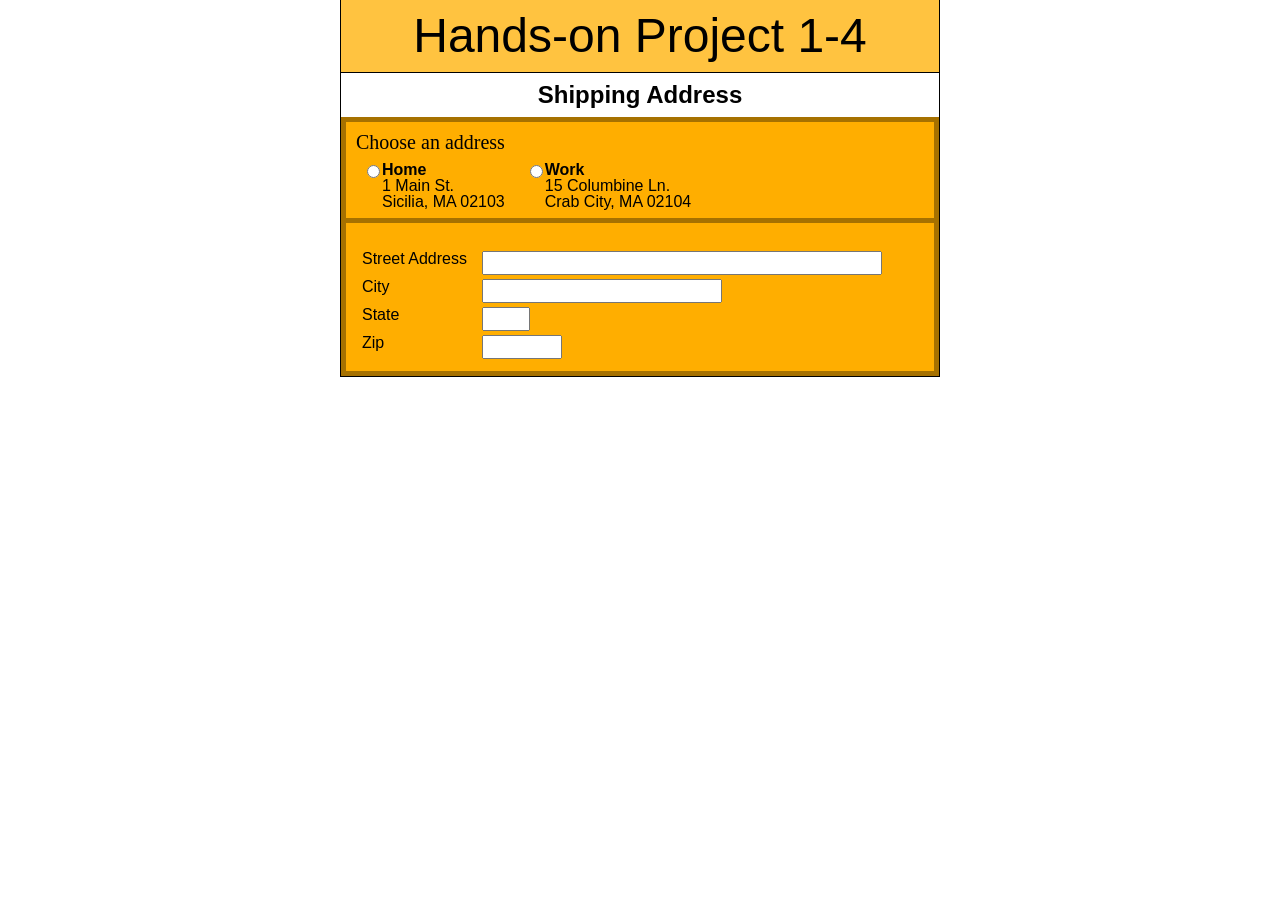
<file: JavaScript/M02/CH2 Tutorial/index.htm>
<!DOCTYPE html>
<html>
<head>
   <!--
      JavaScript 6th Edition
      Chapter 1
      Hands-on Project 1-4

      Author: Arwa Ghalawan
      Date:  30/8/17 

      Filename: index.htm
   -->
   <meta charset="utf-8" />
   <meta name="viewport" content="width=device-width,initial-scale=1.0">
   <title>Hands-on Project 1-4</title>
   <link rel="stylesheet" href="styles.css" />
</head>

<body>
   <header>
      <h1>
         Hands-on Project 1-4
      </h1>
   </header>

   <article>
      <h2>Shipping Address</h2>
      <form>
         <fieldset id="addroptions">
            <legend><span>Choose an address</span></legend>
            <label for="homeoption" id="homeaddr">
               <span>Home</span><br/>
               1 Main St.<br />
               Sicilia, MA 02103
               <input type="radio" id="homeoption" name="shippingaddr"
				onclick="document.getElementById('streetinput').value =
							'1 Main St.';
						document.getElementById('cityinput').value=
							'Sicilia';
						document.getElementById('stateinput').value = 'MA';
						document.getElementById('zipinput').value ='02103';"
			   />
            </label>
            <label for="workoption" id="workaddr">
               <span>Work</span><br/>
               15 Columbine Ln.<br />
               Crab City, MA 02104
               <input type="radio" id="workoption" name="shippingaddr" 
			   onclick="document.getElementById('streetinput').value = 
							'15	Columbine Ln.';
						document.getElementById('cityinput').value= 'Crab'
							'City';
						document.getElementById('stateinput').value = 'MA';
						document.getElementById('zipinput').value ='02104';" />
            </label>
         </fieldset>
          <fieldset id="contactinfo">
            <label for="streetinput">
              Street Address
              <input type="text" id="streetinput" />
            </label>
            <label for="cityinput">
              City
              <input type="text" id="cityinput" />
            </label>
            <label for="stateinput">
              State
              <input type="text" id="stateinput" />
            </label>
            <label for="zipinput">
              Zip
              <input type="text" id="zipinput" />
            </label>
          </fieldset>
     </form>
   </article>
</body>
</html>
</file>
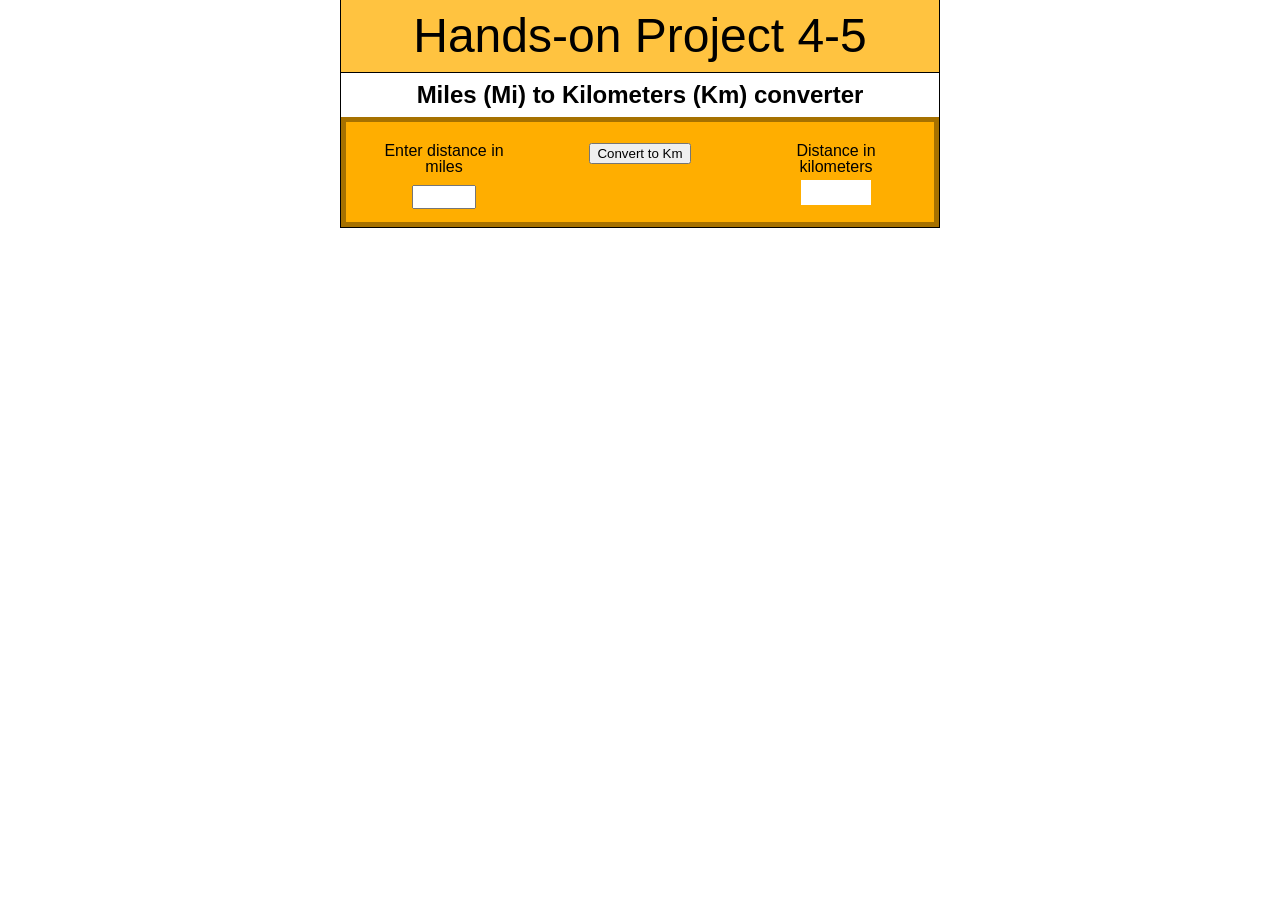
<file: JavaScript/M03/CH4 Hands-On/index.htm>
<!DOCTYPE html>
<html>
<head>
   <!--
      JavaScript 6th Edition
      Chapter 4
      Hands-on Project 4-5

      Author: Liliana Varela-Rodriguez
      Date:   09/30/18

      Filename: index.htm
   -->
   <meta charset="utf-8" />
   <meta name="viewport" content="width=device-width, initial-scale=1.0" />
   <title>Hands-on Project 4-5</title>
   <link rel="stylesheet" href="styles.css" />
   <script src="modernizr.custom.05819.js"></script>
</head>

<body>
   <header>
      <h1>
         Hands-on Project 4-5
      </h1>
   </header>

   <article>
      <h2>Miles (Mi) to Kilometers (Km) converter</h2>
      <form>
          <fieldset>
            <label for="mValue">
              Enter distance in miles
            </label>
            <input type="number" id="mValue" />
          </fieldset>
          <fieldset>
            <button type="button" id="convertButton">Convert to Km</button>
          </fieldset>
          <fieldset>
             <p>Distance in kilometers</p>
            <p id="kValue"></p>
          </fieldset>
     </form>
   </article>
   <script>
      var kilometersElement = document.getElementById("kValue");
      var milesElement = document.getElementById("mValue");
      function convert() {
         var km = milesElement.value * 1.6
         kilometersElement.innerHTML = km;
      }
      
      // add backward compatible event listener to Convert to Km button and clear form
      var submitButton = document.getElementById("convertButton");
      if (submitButton.addEventListener) {
         submitButton.addEventListener("click", convert, false); 
         window.addEventListener("load", function() {
            document.getElementById('mValue').value = ""; // clear last miles value on reload
            document.getElementById('kValue').innerHTML = ""; // clear previous results on reload 
         }, false);
      } else if (submitButton.attachEvent)  {
         submitButton.attachEvent("onclick", convert);
         window.attachEvent("onload", function() {
            document.getElementById('mValue').value = ""; // clear last miles value on reload
            document.getElementById('kValue').innerHTML = ""; // clear previous results on reload 
         });
      }
   </script>
</body>
</html>
</file>
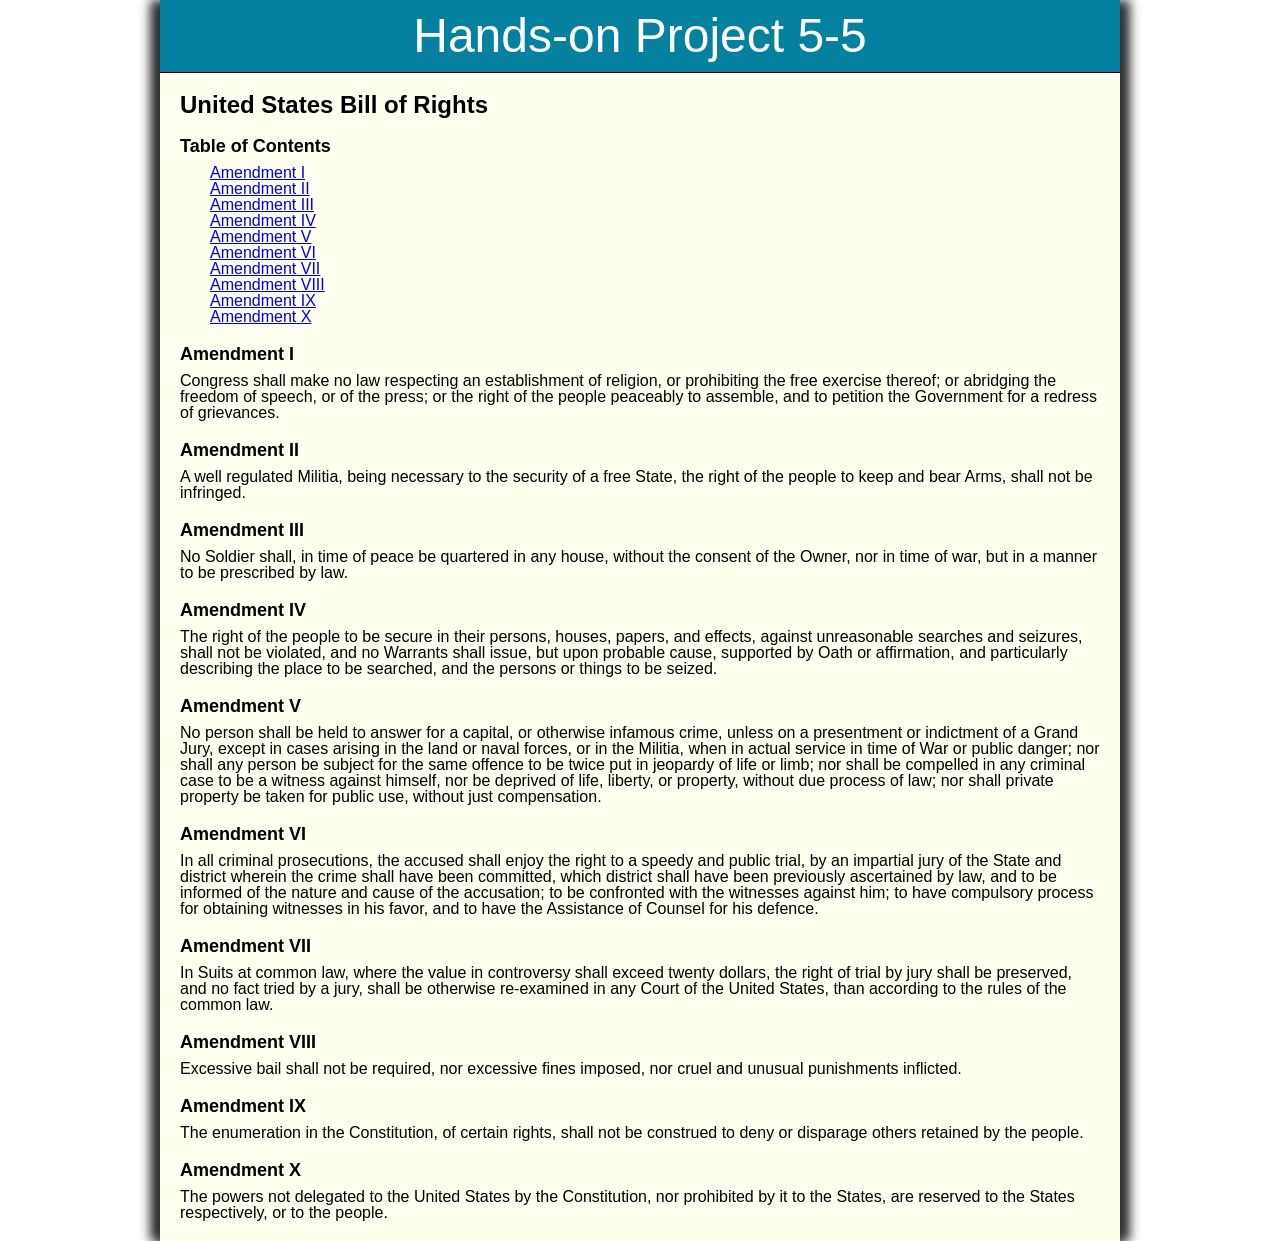
<file: JavaScript/M03/CH5 Hands-on/index.htm>
<!DOCTYPE html>
<html>
<head>
   <!--
      JavaScript 6th Edition
      Chapter 5
      Hands-on Project 5-5

      Author: Liliana Varela-Rodriguez
      Date:   09/30/18

      Filename: index.htm
   -->
   <meta charset="utf-8" />
   <meta name="viewport" content="width=device-width,initial-scale=1.0">
   <title>Hands-on Project 5-5</title>
   <link rel="stylesheet" href="styles.css" />
   <script src="modernizr.custom.05819.js"></script>
</head>

<body>
   <header>
      <h1>
         Hands-on Project 5-5
      </h1>
   </header>

   <article>
      <h2>United States Bill of Rights</h2>
      <h3>Table of Contents</h3>
      <ul></ul>
      <h3 id="1">Amendment I</h3>
      <p>Congress shall make no law respecting an establishment of religion, or prohibiting the free exercise thereof; or abridging the freedom of speech, or of the press; or the right of the people peaceably to assemble, and to petition the Government for a redress of grievances.</p>
      <h3 id="2">Amendment II</h3>
      <p>A well regulated Militia, being necessary to the security of a free State, the right of the people to keep and bear Arms, shall not be infringed.</p>
      <h3 id="3">Amendment III</h3>
      <p>No Soldier shall, in time of peace be quartered in any house, without the consent of the Owner, nor in time of war, but in a manner to be prescribed by law.</p>
      <h3 id="4">Amendment IV</h3>
      <p>The right of the people to be secure in their persons, houses, papers, and effects, against unreasonable searches and seizures, shall not be violated, and no Warrants shall issue, but upon probable cause, supported by Oath or affirmation, and particularly describing the place to be searched, and the persons or things to be seized.</p>
      <h3 id="5">Amendment V</h3>
      <p>No person shall be held to answer for a capital, or otherwise infamous crime, unless on a presentment or indictment of a Grand Jury, except in cases arising in the land or naval forces, or in the Militia, when in actual service in time of War or public danger; nor shall any person be subject for the same offence to be twice put in jeopardy of life or limb; nor shall be compelled in any criminal case to be a witness against himself, nor be deprived of life, liberty, or property, without due process of law; nor shall private property be taken for public use, without just compensation.</p>
      <h3 id="6">Amendment VI</h3>
      <p>In all criminal prosecutions, the accused shall enjoy the right to a speedy and public trial, by an impartial jury of the State and district wherein the crime shall have been committed, which district shall have been previously ascertained by law, and to be informed of the nature and cause of the accusation; to be confronted with the witnesses against him; to have compulsory process for obtaining witnesses in his favor, and to have the Assistance of Counsel for his defence.</p>
      <h3 id="7">Amendment VII</h3>
      <p>In Suits at common law, where the value in controversy shall exceed twenty dollars, the right of trial by jury shall be preserved, and no fact tried by a jury, shall be otherwise re-examined in any Court of the United States, than according to the rules of the common law.</p>
      <h3 id="8">Amendment VIII</h3>
      <p>Excessive bail shall not be required, nor excessive fines imposed, nor cruel and unusual punishments inflicted.</p>
      <h3 id="9">Amendment IX</h3>
      <p>The enumeration in the Constitution, of certain rights, shall not be construed to deny or disparage others retained by the people.</p>
      <h3 id="10">Amendment X</h3>
      <p>The powers not delegated to the United States by the Constitution, nor prohibited by it to the States, are reserved to the States respectively, or to the people.</p>
   </article>
    <script>  
		var list = document.getElementsByTagName("ul")[0];
		var headingText = "";
		var TOCEntry = "";
		
		function createTOC()
		{
			for (var i = 1; i < 11; i++)
			{
				// set value to the content of the element with an id 
				// equal to the current value of the counter variable
				headingText = document.getElementById(i).textContent;
				//create li element
				TOCEntry = document.createElement("li");
				//set the li element
				TOCEntry.innerHTML = "<a href=#" + i + ">" + headingText + "</a>"
				//append li element to the parent ul element
				list.appendChild(TOCEntry)
			}
		}
		if(window.addEventListener)
		{
			window.addEventListener("load", createTOC, false)
		}
		else if (window.attachEvent) 
		{
			window.attachEvent("onload", createTOC)
		}
	   </script>
</body>
</html>
</file>
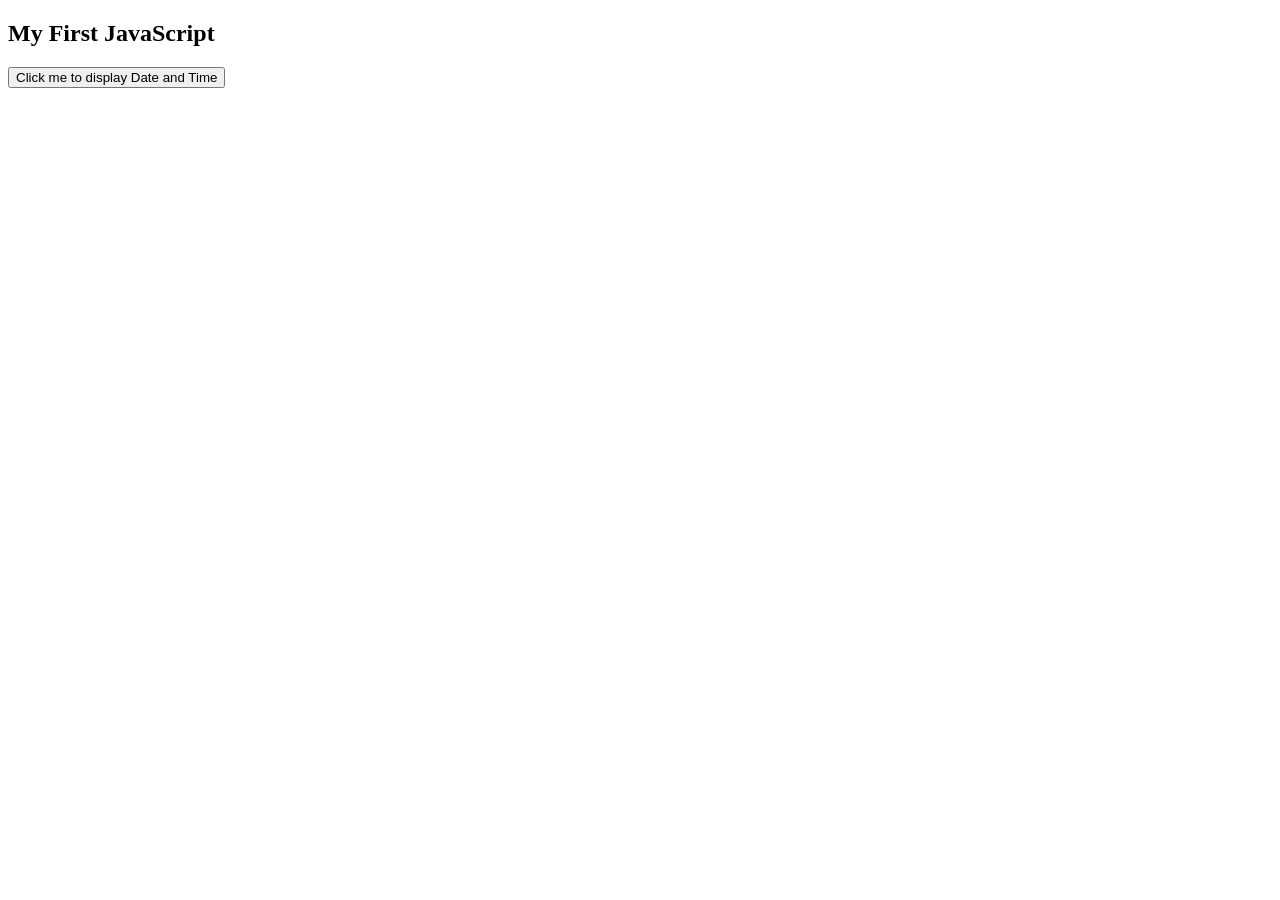
<file: JavaScript/M01/1st_JavaScript.html>
<!DOCTYPE html>
<html>
	<head>
		<title>My First JavaScript</title>
	</head>
	
	<body>
		<h2>My First JavaScript</h2>
		
		<button type="button" 
		onclick="document.getElementById('internalTime').innerHTML = Date()">
		Click me to display Date and Time</button>
		
		<p id="internalTime"></p>
	</body>
	
	</html>
</file>
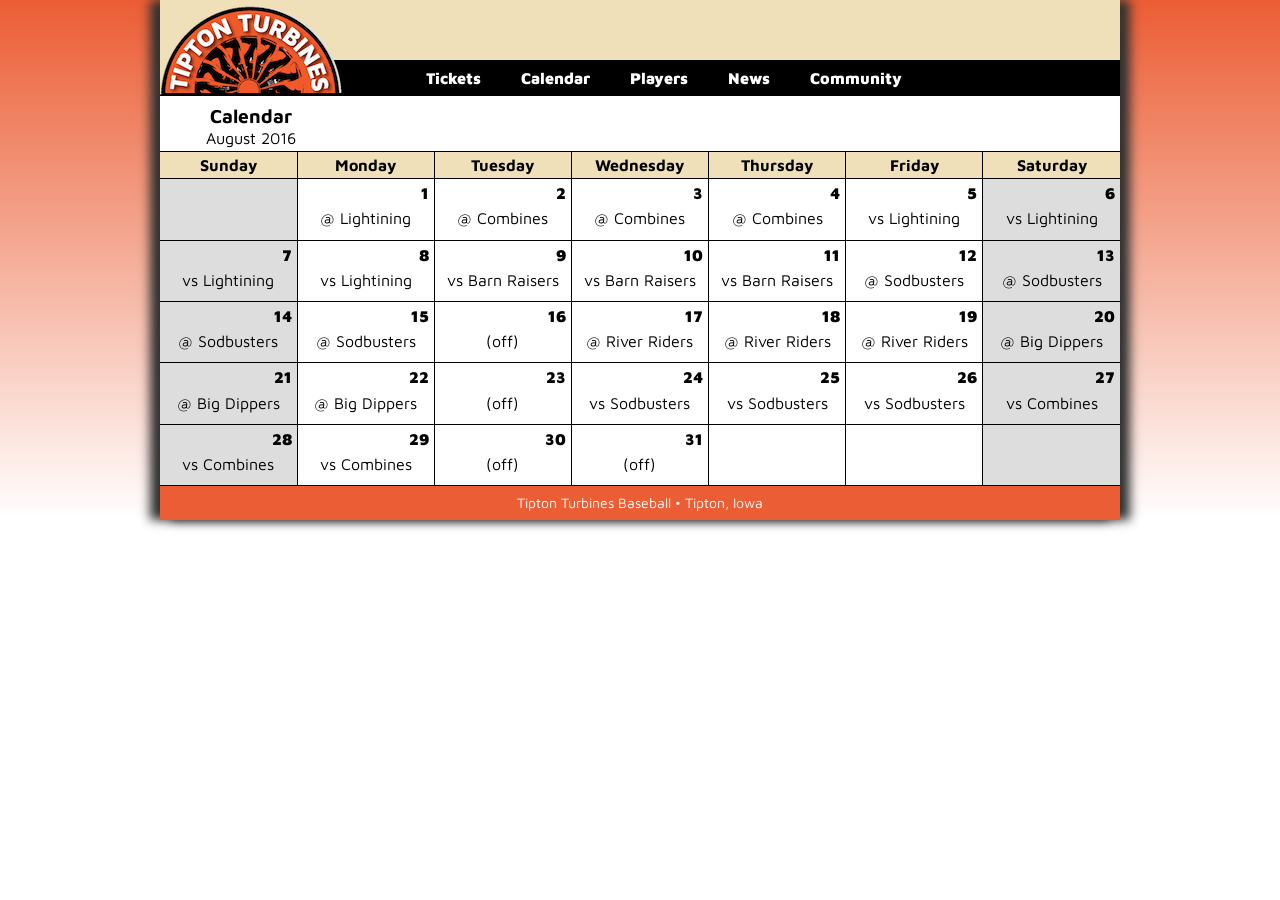
<file: JavaScript/M02/CH3 Tutorial/calendar.htm>
<!DOCTYPE html>
<html>
<head>
   <!--
      JavaScript 6th Edition
      Chapter 3
      Chapter case

      Tipton Turbines
      Calendar web page
      Author: Liliana Varela-Rodriguez 
      Date:  9/17/2018 

      Filename: calendar.htm
   -->
   <meta charset="utf-8" />
   <meta name="viewport" content="width=device-width,initial-scale=1.0">
   <title>Tipton Turbines - Calendar</title>
   <link rel="stylesheet" media="screen and (max-device-width: 999px)" href="tthand.css" />
   <link rel="stylesheet" media="screen and (min-device-width: 1000px)" href="turbines.css" />
   <!--[if lt IE 9]>
      <link rel="stylesheet" href="turbines.css" />
   <![endif]-->
   <link href="http://fonts.googleapis.com/css?family=Maven+Pro:400,700,900" rel="stylesheet" type="text/css">
   <script src="modernizr.custom.05819.js"></script>
</head>

<body>
   <div id="container">
      <header>
         <h1>
            <img src="images/ttlogo.png" alt="Tipton Turbines" width="182" height="93" title="" />
         </h1>
      </header>
      <nav>
         <ul>
            <li><a href="#">Tickets</a></li>
            <li><a href="#">Calendar</a></li>
            <li><a href="#">Players</a></li>
            <li><a href="#">News</a></li>
            <li><a href="#">Community</a></li>
         </ul>
      </nav>
      <article>
         <h2>Calendar</h2>
         <table>
            <caption>August 2016</caption>
            <thead>
               <tr>
                  <th></th>
                  <th></th>
                  <th></th>
                  <th></th>
                  <th></th>
                  <th></th>
                  <th></th>
               </tr>
            </thead>
            <tbody>
               <tr>
                  <td class="differentMonth"></td>
                  <td id="08-1">
                     <p></p>
                     <p></p>
                  </td>
                  <td id="08-2">
                     <p></p>
                     <p></p>
                  </td>
                  <td id="08-3">
                     <p></p>
                     <p></p>
                  </td>
                  <td id="08-4">
                     <p></p>
                     <p></p>
                  </td>
                  <td id="08-5">
                     <p></p>
                     <p></p>
                  </td>
                  <td id="08-6">
                     <p></p>
                     <p></p>
                  </td>
               </tr>
               <tr>
                  <td id="08-7">
                     <p></p>
                     <p></p>
                  </td>
                  <td id="08-8">
                     <p></p>
                     <p></p>
                  </td>
                  <td id="08-9">
                     <p></p>
                     <p></p>
                  </td>
                  <td id="08-10">
                     <p></p>
                     <p></p>
                  </td>
                  <td id="08-11">
                     <p></p>
                     <p></p>
                  </td>
                  <td id="08-12">
                     <p></p>
                     <p></p>
                  </td>
                  <td id="08-13">
                     <p></p>
                     <p></p>
                  </td>
               </tr>
               <tr>
                  <td id="08-14">
                     <p></p>
                     <p></p>
                  </td>
                  <td id="08-15">
                     <p></p>
                     <p></p>
                  </td>
                  <td id="08-16">
                     <p></p>
                     <p></p>
                  </td>
                  <td id="08-17">
                     <p></p>
                     <p></p>
                  </td>
                  <td id="08-18">
                     <p></p>
                     <p></p>
                  </td>
                  <td id="08-19">
                     <p></p>
                     <p></p>
                  </td>
                  <td id="08-20">
                     <p></p>
                     <p></p>
                  </td>
               </tr>
               <tr>
                  <td id="08-21">
                     <p></p>
                     <p></p>
                  </td>
                  <td id="08-22">
                     <p></p>
                     <p></p>
                  </td>
                  <td id="08-23">
                     <p></p>
                     <p></p>
                  </td>
                  <td id="08-24">
                     <p></p>
                     <p></p>
                  </td>
                  <td id="08-25">
                     <p></p>
                     <p></p>
                  </td>
                  <td id="08-26">
                     <p></p>
                     <p></p>
                  </td>
                  <td id="08-27">
                     <p></p>
                     <p></p>
                  </td>
               </tr>
               <tr>
                  <td id="08-28">
                     <p></p>
                     <p></p>
                  </td>
                  <td id="08-29">
                     <p></p>
                     <p></p>
                  </td>
                  <td id="08-30">
                     <p></p>
                     <p></p>
                  </td>
                  <td id="08-31">
                     <p></p>
                     <p></p>
                  </td>
                  <td class="differentMonth"></td>
                  <td class="differentMonth"></td>
                  <td class="differentMonth"></td>
               </tr>
            </tbody>
         </table>
      </article>
      <footer>
         <p>Tipton Turbines Baseball &bull; Tipton, Iowa</p>
      </footer>
   </div>
    <script src="tt.js"></script>
</body>
</html>
</file>
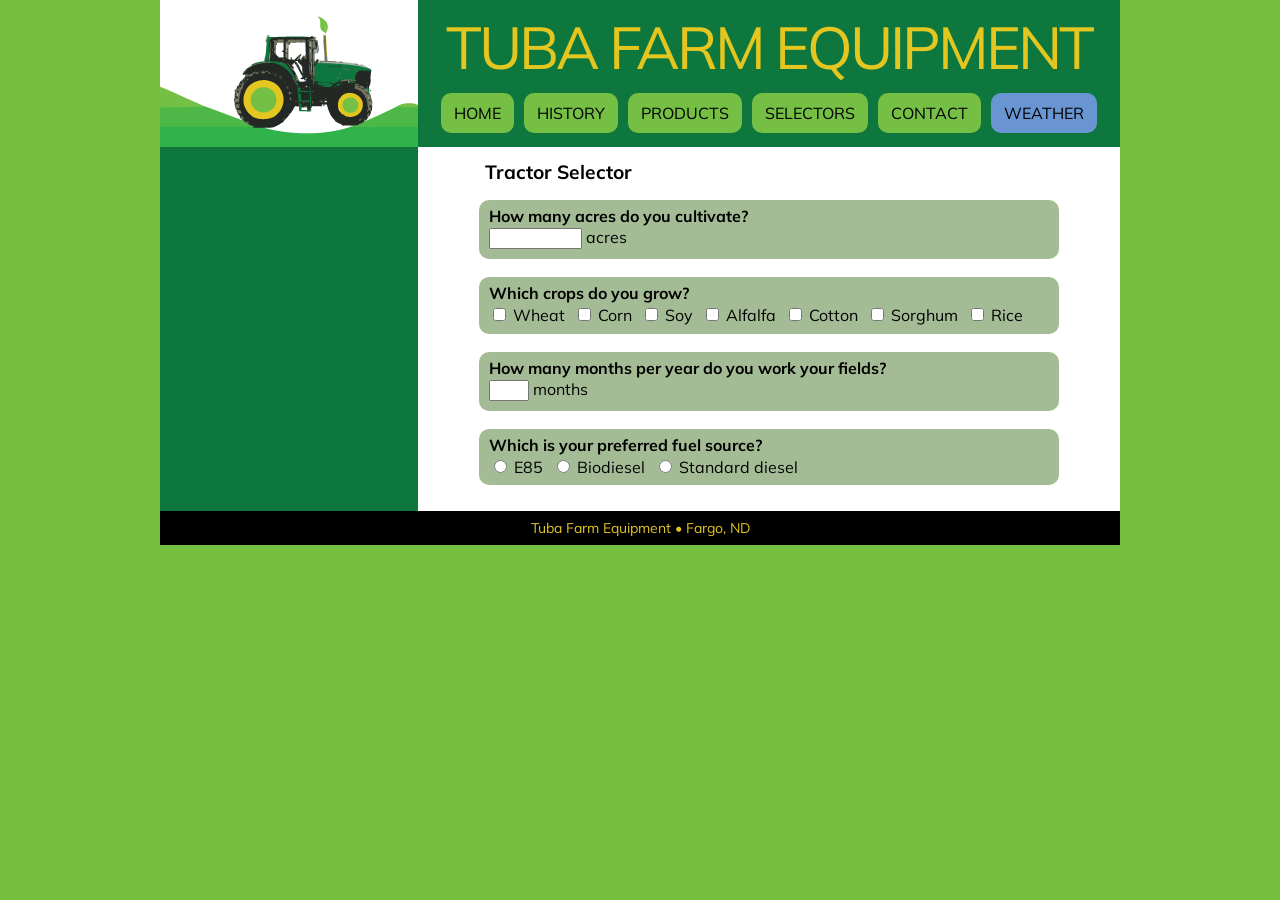
<file: JavaScript/M03/CH4 Tutorial/tractor.htm>
<!DOCTYPE html>
<html lang="en">
<head>
   <!--
      JavaScript 6th Edition
      Chapter 4
      Chapter case

      Tuba Farm Equipment
      Tractor selector page
      Author: Liliana Varela-Rodriguez
      Date:  09/30/18

      Filename: tractor.htm
   -->
   <meta charset="utf-8" />
   <meta http-equiv="X-UA-Compatible" content="IE=edge,chrome=1">
   <meta name="viewport" content="width=page-width, initial-scale=1.0">
   <title>Tuba Farm Equipment - Tractor Selector</title>
   <link rel="stylesheet" href="tuba.css" />
   <!--[if lt IE 9]>
      <link rel="stylesheet" href="tubaie.css" />
   <![endif]-->
   <link href='http://fonts.googleapis.com/css?family=Muli' rel='stylesheet' type='text/css'>
   <script src="modernizr.custom.05819.js"></script>
</head>

<body>
   <div>
      <header>
         <h1>Tuba Farm Equipment</h1>
         <img src="images/tuba2.png" width="258" height="147" />
      </header>

      <nav>
         <ul>
            <li><a href="#">Home</a></li>
            <li><a href="#">History</a></li>
            <li><a href="#">Products</a></li>
            <li><a href="#">Selectors</a></li>
            <li><a href="#">Contact</a></li>
            <li><a href="#">Weather</a></li>
         </ul>
      </nav>

      <article>
         <h2>Tractor Selector</h2>
         <form>
            <fieldset>
               <legend><span>How many acres do you cultivate?</span></legend>
               <input type="number" id="acres" name="acres" />
               <label for="acres">acres</label>
            </fieldset>
            <fieldset>
               <legend><span>Which crops do you grow?</span></legend>
               <input type="checkbox" id="wheat" name="crops" value="wheat" />
               <label for="wheat">Wheat</label>
               <input type="checkbox" id="corn" name="crops" value="corn" />
               <label for="corn">Corn</label>
               <input type="checkbox" id="soy" name="crops" value="soy" />
               <label for="soy">Soy</label>
               <input type="checkbox" id="alfalfa" name="crops" value="alfalfa" />
               <label for="alfalfa">Alfalfa</label>
               <input type="checkbox" id="cotton" name="crops" value="cotton" />
               <label for="cotton">Cotton</label>
               <input type="checkbox" id="sorghum" name="crops" value="sorghum" />
               <label for="sorghum">Sorghum</label>
               <input type="checkbox" id="rice" name="crops" value="rice" />
               <label for="rice">Rice</label>
            </fieldset>
            <fieldset>
               <legend><span>How many months per year do you work your fields?</span></legend>
               <input type="number" id="months" name="months" />
               <label for="months">months</label>
            </fieldset>
            <fieldset>
               <legend><span>Which is your preferred fuel source?</span></legend>
               <input type="radio" name="fuel" id="E85" value="E85" />
               <label for="E85">E85</label>
               <input type="radio" name="fuel" id="biodiesel" value="biodiesel" />
               <label for="biodiesel">Biodiesel</label>
               <input type="radio" name="fuel" id="diesel" value="diesel" />
               <label for="diesel">Standard diesel</label>
            </fieldset>
         </form>
      </article>
      
      <aside>
         <h2 id="messageHead"></h2>
         <p id="message"></p>
      </aside>

      <footer>
         <p>Tuba Farm Equipment &bull; Fargo, ND</p>
      </footer>
   </div>
   <script src="tuba.js"></script>
</body>
</html>
</file>
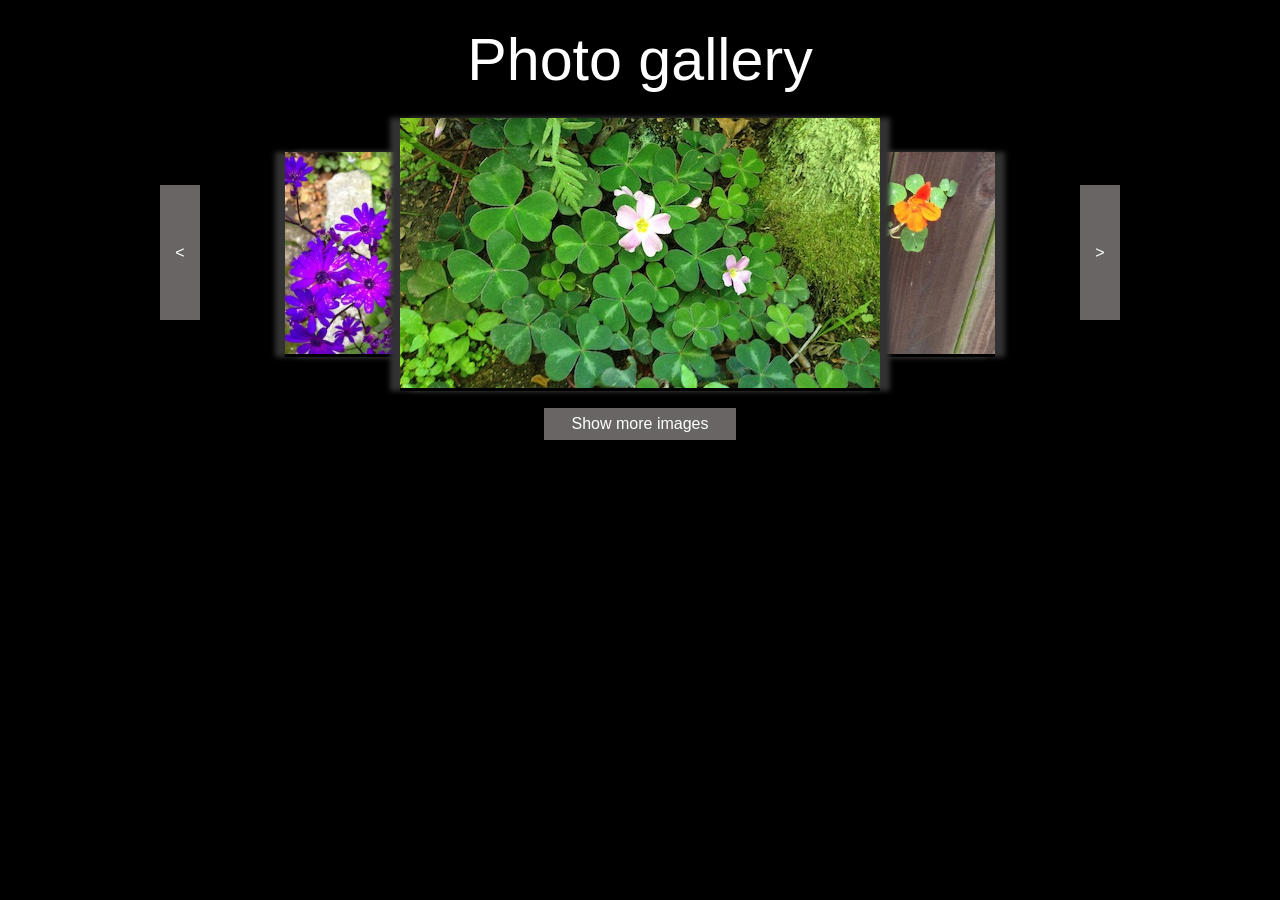
<file: JavaScript/M03/CH5 Tutorial/photos.htm>
<!DOCTYPE html>
<html lang="en">
<head>
   <!--
      JavaScript 6th Edition
      Chapter 5
      Chapter case

      Photo gallery
      Author: Liliana Varela-Rodriguez
      Date:   09/30/18

      Filename: photos.htm
   -->
   <meta charset="utf-8" />
   <meta http-equiv="X-UA-Compatible" content="IE=edge,chrome=1">
   <meta name="viewport" content="width=device-width,initial-scale=1.0">
   <title>Photo gallery</title>
   <link rel="stylesheet" href="photos.css" />
   <script src="modernizr.custom.05819.js"></script>
</head>

<body>
   <div>
      <header>
         <h1>Photo gallery</h1>
      </header>

      <article>
         <div id="leftarrow">
            <p>&lt;</p>
         </div>
         <figure id="fig2">
            <img width="360" height="202" />
         </figure>
         <figure id="fig3">
            <img width="480" height="270" />
         </figure>
         <figure id="fig4">
            <img width="360" height="202" />
         </figure>
         <div id="rightarrow">
            <p>&gt;</p>
         </div>
         <div id="fiveButton">
            <p>Show more images</p>
         </div>
      </article>
   </div>
   <script src="photos.js"></script>
</body>
</html>
</file>
<file: JavaScript/M02/CH2 Tutorial/styles.css>
/*  JavaScript 6th Edition
    Chapter 1
    Hands-on Project 1-4

    Filename: styles.css
*/

/* apply a natural box layout model to all elements */
* {
   -moz-box-sizing: border-box;
   -webkit-box-sizing: border-box;
   box-sizing: border-box;
}

/* reset rules */
html, body, div, span, applet, object, iframe,
h1, h2, h3, h4, h5, h6, p, blockquote, pre,
a, abbr, acronym, address, big, cite, code,
del, dfn, em, img, ins, kbd, q, s, samp,
small, strike, strong, sub, sup, tt, var,
b, u, i, center,
dl, dt, dd, ol, ul, li,
fieldset, form, label, legend,
table, caption, tbody, tfoot, thead, tr, th, td,
article, aside, canvas, details, embed, 
figure, figcaption, footer, header, hgroup, 
menu, nav, output, ruby, section, summary,
time, mark, audio, video {
   margin: 0;
   padding: 0;
   border: 0;
   font-size: 100%;
   font: inherit;
   vertical-align: baseline;
}

/* HTML5 display-role reset for older browsers */
article, aside, details, figcaption, figure, 
footer, header, hgroup, menu, nav, section {
   display: block;
}

body {
   line-height: 1;
   max-width: 600px;
   background: white;
   margin: 0 auto;
   font-family: Arial, Helvetica, sans-serif; 
}

ol, ul {
   list-style: none;
}

/* page header */
header {
   background: #FFC340;
   width: 100%;
   color: black;
   font-size: 48px;
   text-align: center;
   line-height: 1.5em;
   border-bottom: 1px solid black;
   border-left: 1px solid black;
   border-right: 1px solid black;
}

/* main content */
article {
   text-align: center;
   background: white;
   border-bottom: 1px solid black;
   border-left: 1px solid black;
   border-right: 1px solid black;
}

article h2 {
   font-weight: bold;
   font-size: 24px;
   padding: 10px;
}

/* form */
form {
  background: #A67100;
  padding: 5px;
  margin: 0 auto;
  }
fieldset {
  position: relative;
  padding: 1em 1em 0.5em 1em;
  background: #FFAE00;
  text-align: left;
  }
legend span {
  position: absolute;
  left: 0;
  top: 0;
  font-size: 1.25em;
  margin-top: 0.5em;
  margin-left: 0.5em;
  }
legend {
  font-family: georgia, "times new roman", times, serif;
  }
input, textarea {
  font-size: 1em;
  }
input:focus, textarea:focus {
  background: #e3d5ba;
  }
textarea {
  display: block;
}
#addroptions {
  margin-bottom: 5px;
  padding-top: 2.5em;
}
#addroptions label span {
   font-weight: bold;
}
#addroptions label {
  display: block;
  margin: 0 20px;
  position: relative;
  float: left;
  }
#addroptions label input {
   display: block;
   vertical-align: top;
   position: absolute;
   left: -20px;
   top: 0px;
}
#contactinfo {
  border: none;
  }
#contactinfo label {
  display: block;
  position: relative;
  margin: 12px 0;
  }
#contactinfo input {
  position: absolute;
  left: 120px;
  }
#streetinput {
   width: 25em;
}
#cityinput {
   width: 15em;
}
#stateinput {
   width: 3em;
}
#zipinput {
   width: 5em;
}
</file>
<file: JavaScript/M03/CH4 Hands-On/styles.css>
/*  JavaScript 6th Edition
    Chapter 2
    Hands-on Project 2-1

    Filename: styles.css
*/

/* apply a natural box layout model to all elements */
* {
   -moz-box-sizing: border-box;
   -webkit-box-sizing: border-box;
   box-sizing: border-box;
}

/* reset rules */
html, body, div, span, applet, object, iframe,
h1, h2, h3, h4, h5, h6, p, blockquote, pre,
a, abbr, acronym, address, big, cite, code,
del, dfn, em, img, ins, kbd, q, s, samp,
small, strike, strong, sub, sup, tt, var,
b, u, i, center,
dl, dt, dd, ol, ul, li,
fieldset, form, label, legend,
table, caption, tbody, tfoot, thead, tr, th, td,
article, aside, canvas, details, embed, 
figure, figcaption, footer, header, hgroup, 
menu, nav, output, ruby, section, summary,
time, mark, audio, video {
   margin: 0;
   padding: 0;
   border: 0;
   font-size: 100%;
   font: inherit;
   vertical-align: baseline;
}

/* HTML5 display-role reset for older browsers */
article, aside, details, figcaption, figure, 
footer, header, hgroup, menu, nav, section {
   display: block;
}

body {
   line-height: 1;
   max-width: 600px;
   background: white;
   margin: 0 auto;
   font-family: Arial, Helvetica, sans-serif; 
}

ol, ul {
   list-style: none;
}

/* page header */
header {
   background: #FFC340;
   width: 100%;
   color: black;
   font-size: 48px;
   text-align: center;
   line-height: 1.5em;
   border-bottom: 1px solid black;
   border-left: 1px solid black;
   border-right: 1px solid black;
}

/* main content */
article {
   text-align: center;
   background: white;
   border-bottom: 1px solid black;
   border-left: 1px solid black;
   border-right: 1px solid black;
}

article h2 {
   font-weight: bold;
   font-size: 24px;
   padding: 10px;
}

/* form */
form {
   background: #A67100;
   padding: 5px;
   height: 110px;
}
fieldset {
   padding: 1em;
   background: #FFAE00;
   border: none;
   float: left;
   width: 33.3334%;
   height: 100px;
}
input {
   font-size: 1em;
   width: 4em;
   clear: left;
}
input:focus {
   background: #e3d5ba;
}
label {
   display: block;
}
input, label, button, form p {
   margin: 5px 10px;
}
p {
   clear: left;
}
p#kValue {
   width: 4em;
   font-size: 1.1em;
   height: 1.4em;
   background: white;
   padding: 0.2em;
   margin: 0 auto;
}
</file>
<file: JavaScript/M03/CH5 Hands-on/styles.css>
/*  JavaScript 6th Edition
    Chapter 5
    Hands-on Project 5-5

    Filename: styles.css
*/

/* apply a natural box layout model to all elements */
* {
   -moz-box-sizing: border-box;
   -webkit-box-sizing: border-box;
   box-sizing: border-box;
}

/* reset rules */
html, body, div, span, applet, object, iframe,
h1, h2, h3, h4, h5, h6, p, blockquote, pre,
a, abbr, acronym, address, big, cite, code,
del, dfn, em, img, ins, kbd, q, s, samp,
small, strike, strong, sub, sup, tt, var,
b, u, i, center,
dl, dt, dd, ol, ul, li,
fieldset, form, label, legend,
table, caption, tbody, tfoot, thead, tr, th, td,
article, aside, canvas, details, embed, 
figure, figcaption, footer, header, hgroup, 
menu, nav, output, ruby, section, summary,
time, mark, audio, video {
   margin: 0;
   padding: 0;
   border: 0;
   font-size: 100%;
   font: inherit;
   vertical-align: baseline;
}

/* HTML5 display-role reset for older browsers */
article, aside, details, figcaption, figure, 
footer, header, hgroup, menu, nav, section {
   display: block;
}

body {
   line-height: 1;
   max-width: 960px;
   background: white;
   margin: 0 auto;
   font-family: Arial, Helvetica, sans-serif; 
   -webkit-box-shadow: 10px 0px 10px rgba(50, 50, 50, 1),
                       0px 10px 10px rgba(50, 50, 50, 1),
                       -10px 0px 10px rgba(50, 50, 50, 1);
   -moz-box-shadow:    10px 0px 10px rgba(50, 50, 50, 1),
                       0px 10px 10px rgba(50, 50, 50, 1),
                       -10px 0px 10px rgba(50, 50, 50, 1);
   box-shadow:         10px 0px 10px rgba(50, 50, 50, 1),
                       0px 10px 10px rgba(50, 50, 50, 1),
                       -10px 0px 10px rgba(50, 50, 50, 1);
}

ol, ul {
   list-style: none;
}

/* page header */
header {
   background: #04819E;
   width: 100%;
   color: #FFFFFF;
   font-size: 48px;
   text-align: center;
   line-height: 1.5em;
   border-bottom: 1px solid black;
}

/* main content */
article {
   width: 960px;
   text-align: left;
   background: ivory;
   padding: 20px;
}

h2 {
   font-weight: bold;
   font-size: 24px;
}

h3 {
   font-weight: bold;
   font-size: 18px;
   margin: 20px 0 10px 0;
}

li {
   margin-left: 30px;
}
</file>
<file: JavaScript/M02/CH3 Tutorial/tthand.css>
/*  JavaScript 6th Edition
    Chapter 3
    Chapter case

    Tipton Turbines
    Mobile style sheet

    Filename: tthand.css
*/

/* apply a natural box layout model to all elements */
* {
   -moz-box-sizing: border-box;
   -webkit-box-sizing: border-box;
   box-sizing: border-box;
}

/* reset rules */
html, body, div, span, applet, object, iframe,
h1, h2, h3, h4, h5, h6, p, blockquote, pre,
a, abbr, acronym, address, big, cite, code,
del, dfn, em, img, ins, kbd, q, s, samp,
small, strike, strong, sub, sup, tt, var,
b, u, i, center,
dl, dt, dd, ol, ul, li,
fieldset, form, label, legend,
table, caption, tbody, tfoot, thead, tr, th, td,
article, aside, canvas, details, embed, 
figure, figcaption, footer, header, hgroup, 
menu, nav, output, ruby, section, summary,
time, mark, audio, video {
   margin: 0;
   padding: 0;
   border: 0;
   font-size: 100%;
   font: inherit;
   vertical-align: baseline;
}

/* HTML5 display-role reset for older browsers */
article, aside, details, figcaption, figure, 
footer, header, hgroup, menu, nav, section {
   display: block;
}

body {
   line-height: 1;
   background: -webkit-linear-gradient(rgb(235,93,52), white) no-repeat;
   background: -moz-linear-gradient(rgb(235,93,52), white) no-repeat;
   background: linear-gradient(rgb(235,93,52), white) no-repeat;
   margin: 0 auto;
   font-family: "Maven Pro", arial, helvetica, sans-serif;
   font-weight: 400;
   position: relative;
}

ol, ul {
   list-style: none;
}

blockquote, q {
   quotes: none;
}

blockquote:before, blockquote:after,
q:before, q:after {
   content: '';
   content: none;
}

table {
   border-collapse: collapse;
   border-spacing: 0;
}

a:link, a:visited {
   text-decoration: none;
   color: inherit;
}

a:hover {
   text-decoration: none;
   color: inherit;
}

a:active {
   text-decoration: none;
   color: inherit;
}

/* page header */
header {
   font-size: 48px;
   background-color: #EFE0B9;
}

header img {
   display: block;
   margin: 0 auto;
}

/* navigation */
nav {
   font-size: 16px;
   font-weight: 900;
   width: 100%;
   color: white;
   background: black;
}

nav ul {
   text-align: center;
}

nav ul li {
   display: inline-block;
   padding: 8px 15px;
   margin: 0 3px;
   z-index: 2;
}

nav ul li:hover {
   background: white;
   color: rgb(235,93,52);
}

/* main content */
article {
   background: white;
   border-top: 1px solid black;
}

article h2 {
   font-size: 1.2em;
   font-weight: 700;
   text-align: center;
   padding: 10px 5px 0;
   background-color: #EFE0B9;
}

article p {
   margin-bottom: 6px;
   line-height: 1.2em;
}

article table {
   width: 100%;
   text-align: center;
}

article table caption {
   padding: 5px;
   background-color: #EFE0B9;
}

article tr td:first-child, article tr td:last-child {
   background: #DDDDDD;
}

article td {
   border-top: 1px solid black;
   border-bottom: 1px solid black;
   border-collapse: collapse;
   padding: 5px;
}

article td {
   float: left;
   clear: left;
   width: 100%;
}

article th {
   display: none;
}

article td p:first-of-type {
   font-weight: 900;
   float: left;
   font-size: 1.2em;
}

article td p:nth-of-type(2) {
   font-size: 1.6em;
}

article td.differentMonth {
   display: none;
}

/* footer */
footer {
   width: 100%;
   font-size: 14px;
   padding: 10px;
   background: rgb(235,93,52);
   color: white;
}

footer p {
   text-align: center;
}
</file>
<file: JavaScript/M02/CH3 Tutorial/turbines.css>
/*  JavaScript 6th Edition
    Chapter 3
    Chapter case

    Tipton Turbines
    Large format style sheet

    Filename: turbines.css
*/

/* apply a natural box layout model to all elements */
* {
   -moz-box-sizing: border-box;
   -webkit-box-sizing: border-box;
   box-sizing: border-box;
}

/* reset rules */
html, body, div, span, applet, object, iframe,
h1, h2, h3, h4, h5, h6, p, blockquote, pre,
a, abbr, acronym, address, big, cite, code,
del, dfn, em, img, ins, kbd, q, s, samp,
small, strike, strong, sub, sup, tt, var,
b, u, i, center,
dl, dt, dd, ol, ul, li,
fieldset, form, label, legend,
table, caption, tbody, tfoot, thead, tr, th, td,
article, aside, canvas, details, embed, 
figure, figcaption, footer, header, hgroup, 
menu, nav, output, ruby, section, summary,
time, mark, audio, video {
   margin: 0;
   padding: 0;
   border: 0;
   font-size: 100%;
   font: inherit;
   vertical-align: baseline;
}

/* HTML5 display-role reset for older browsers */
article, aside, details, figcaption, figure, 
footer, header, hgroup, menu, nav, section {
   display: block;
}

body {
   line-height: 1;
   width: 960px;
   background: -webkit-linear-gradient(rgb(235,93,52), white) no-repeat;
   background: -moz-linear-gradient(rgb(235,93,52), white) no-repeat;
   background: linear-gradient(rgb(235,93,52), white) no-repeat;
   margin: 0 auto;
   font-family: "Maven Pro", arial, helvetica, sans-serif;
   font-weight: 400;
   position: relative;
}

ol, ul {
   list-style: none;
}

blockquote, q {
   quotes: none;
}

blockquote:before, blockquote:after,
q:before, q:after {
   content: '';
   content: none;
}

table {
   border-collapse: collapse;
   border-spacing: 0;
}

a:link, a:visited {
   text-decoration: none;
   color: inherit;
}

a:hover {
   text-decoration: none;
   color: inherit;
}

a:active {
   text-decoration: none;
   color: inherit;
}

/* container */
#container {
   -webkit-box-shadow: 10px 0px 10px rgba(50, 50, 50, 1),
                       -10px 0px 10px rgba(50, 50, 50, 1);
   -moz-box-shadow:    10px 0px 10px rgba(50, 50, 50, 1),
                       -10px 0px 10px rgba(50, 50, 50, 1);
   box-shadow:         10px 0px 10px rgba(50, 50, 50, 1),
                       -10px 0px 10px rgba(50, 50, 50, 1);
}

/* page header */
header {
   font-size: 48px;
   border-bottom: 35px solid black;
   border-left: 35px solid #EFE0B9;
   height: 95px;
   background-color: #EFE0B9;
}

header img {
   position: relative;
   left: -35px;
   display: block;
}

/* navigation */
nav {
   font-size: 16px;
   font-weight: 900;
   position: absolute;
   top: 62px;
   width: 95%;
   margin-left: 5%;
   color: white;
}

nav ul {
   text-align: center;
}

nav ul li {
   display: inline-block;
   padding: 8px 15px;
   margin: 0 3px;
   z-index: 2;
}

nav ul li:hover {
   background: white;
   color: rgb(235,93,52);
}

/* main content */
article {
   background: white;
   border-top: 1px solid black;
}

article h2 {
   font-size: 1.2em;
   font-weight: bold;
   width: 182px;
   text-align: center;
   padding: 10px 5px 0;
}

article p {
   margin-bottom: 6px;
   line-height: 1.2em;
}

article table {
   width: 100%;
   text-align: center;
   table-layout: fixed;
}

article table caption {
   padding: 5px;
   width: 182px;
}

article tr td:first-child, article tr td:last-child {
   background: #DDDDDD;
}

article th, article td {
   border: 1px solid black;
   border-collapse: collapse;
   padding: 5px;
   width: 14.2857%;
}

article tr td:first-of-type, article tr th:first-of-type {
   border-left: 0;
}

article tr td:last-of-type, article tr th:last-of-type {
   border-right: 0;
}

article th {
   font-weight: 700;
   background: #EFE0B9;
}

article td p:first-of-type {
   font-weight: 900;
   text-align: right;
}

/* footer */
footer {
   width: 100%;
   font-size: 14px;
   padding: 10px;
   background: rgb(235,93,52);
   color: white;
}

footer p {
   text-align: center;
}
</file>
<file: JavaScript/M03/CH4 Tutorial/tuba.css>
/*  JavaScript 6th Edition
    Chapter 4
    Chapter case

    Tuba Farm Equipment
    Large format style sheet

    Filename: tuba.css
*/

/* apply a natural box layout model to all elements */
* {
   -moz-box-sizing: border-box;
   -webkit-box-sizing: border-box;
   box-sizing: border-box;
}

/* reset rules */
html, body, div, span, applet, object, iframe,
h1, h2, h3, h4, h5, h6, p, blockquote, pre,
a, abbr, acronym, address, big, cite, code,
del, dfn, em, img, ins, kbd, q, s, samp,
small, strike, strong, sub, sup, tt, var,
b, u, i, center,
dl, dt, dd, ol, ul, li,
fieldset, form, label, legend,
table, caption, tbody, tfoot, thead, tr, th, td,
article, aside, canvas, details, embed, 
figure, figcaption, footer, header, hgroup, 
menu, nav, output, ruby, section, summary,
time, mark, audio, video {
   margin: 0;
   padding: 0;
   border: 0;
   font-size: 100%;
   font: inherit;
   vertical-align: baseline;
}

/* HTML5 display-role reset for older browsers */
article, aside, details, figcaption, figure, 
footer, header, hgroup, menu, nav, section {
   display: block;
}

body {
   line-height: 1;
   width: 960px;
   margin: 0 auto;
   font-family: "Muli", arial, helvetica, sans-serif;
   background: rgb(117,192,62);
   position: relative;
}

ol, ul {
   list-style: none;
}

blockquote, q {
   quotes: none;
}

blockquote:before, blockquote:after,
q:before, q:after {
   content: '';
   content: none;
}

table {
   border-collapse: collapse;
   border-spacing: 0;
}

a:link, a:visited {
   text-decoration: none;
   color: inherit;
}

a:hover {
   text-decoration: none;
   color: inherit;
}

a:active {
   text-decoration: none;
   color: inherit;
}

/* container */
body div:first-child {
   background: rgb(14,119,62);
}

/* page header */
header {
   text-transform: uppercase;
   background: rgb(14,119,62);
   color: rgb(227,198,32);
   font-size: 3.7em;
   letter-spacing: -3px;
}

header img {
   display: block;
}

header h1 {
   float: right;
   width: 702px;
   text-align: center;
   margin-top: 0.3em;
}

/* navigation */
nav {
   text-transform: uppercase;
   width: 702px;
   position: absolute;
   left: 258px;
   top: 5.8em;
}

nav ul {
   text-align: center;
   padding: 0 10px;
}

nav ul li {
   display: inline-block;
   padding: 7px 8px;
   margin: 0 3px;
   background: rgb(116,191,68);
   border: 5px solid rgb(116,191,68);
   border-radius: 10px;
}

nav ul li:last-child {
   background: #6996D3;
   border: 5px solid #6996D3;
}

nav ul li:hover {
   background: rgb(227,198,32);
}

/* main content */
article {
   width: 702px;
   float: right;
   padding: 1em;
   background: white;
}

article h2 {
   font-size: 1.2em;
   font-weight: bold;
   text-align: left;
   margin: 0 0 10px 51px;
}

form {
   width: 600px;
   margin: 0 auto;
}

fieldset {
   margin: 10px;
   padding: 20px 10px 10px;
   background: rgb(164,188,149);
   position: relative;
   border-radius: 10px;
}

legend span {
   display: block;
   position: relative;
   top: 1em;
   font-weight: bold;
}

label {
   margin-right: 5px;
}

/* acres text box */
#acres {
   width: 7em;
}

/* months text box */
#months {
   width: 3em;
}

/* sidebar */
aside {
   width: 258px;
   padding: 1em;
   color: rgb(227,198,32);
   height: 100%;
}

aside h2 {
   font-size: 1.2em;
   font-weight: bold;
   text-align: center;
}

aside p {
   padding: 1em;
}

/* footer */
footer {
   width: 100%;
   font-size: 14px;
   padding: 10px;
   clear: both;
   background: black;
   color: rgb(227,198,32);
}

footer p {
   text-align: center;
}
</file>
<file: JavaScript/M03/CH4 Tutorial/tubaie.css>
/*  JavaScript 6th Edition
    Chapter 4
    Chapter case

    Tuba Farm Equipment
    Large format style sheet

    Filename: tuba.css
*/

/* apply a natural box layout model to all elements */
* {
   -moz-box-sizing: border-box;
   -webkit-box-sizing: border-box;
   box-sizing: border-box;
}

/* reset rules */
html, body, div, span, applet, object, iframe,
h1, h2, h3, h4, h5, h6, p, blockquote, pre,
a, abbr, acronym, address, big, cite, code,
del, dfn, em, img, ins, kbd, q, s, samp,
small, strike, strong, sub, sup, tt, var,
b, u, i, center,
dl, dt, dd, ol, ul, li,
fieldset, form, label, legend,
table, caption, tbody, tfoot, thead, tr, th, td,
article, aside, canvas, details, embed, 
figure, figcaption, footer, header, hgroup, 
menu, nav, output, ruby, section, summary,
time, mark, audio, video {
   margin: 0;
   padding: 0;
   border: 0;
   font-size: 100%;
   font: inherit;
   vertical-align: baseline;
}

/* HTML5 display-role reset for older browsers */
article, aside, details, figcaption, figure, 
footer, header, hgroup, menu, nav, section {
   display: block;
}

body {
   line-height: 1;
   width: 960px;
   margin: 0 auto;
   font-family: "Muli", arial, helvetica, sans-serif;
   background: rgb(117,192,62);
   position: relative;
}

ol, ul {
   list-style: none;
}

blockquote, q {
   quotes: none;
}

blockquote:before, blockquote:after,
q:before, q:after {
   content: '';
   content: none;
}

table {
   border-collapse: collapse;
   border-spacing: 0;
}

a:link, a:visited {
   text-decoration: none;
   color: inherit;
}

a:hover {
   text-decoration: none;
   color: inherit;
}

a:active {
   text-decoration: none;
   color: inherit;
}

/* container */
body div:first-child {
   background: rgb(14,119,62);
}

/* page header */
header {
   text-transform: uppercase;
   background: rgb(14,119,62);
   color: rgb(227,198,32);
   font-size: 3.7em;
   letter-spacing: -3px;
}

header img {
   display: block;
}

header h1 {
   float: right;
   width: 702px;
   text-align: center;
   margin-top: 0.3em;
}

/* navigation */
nav {
   text-transform: uppercase;
   width: 702px;
   position: absolute;
   left: 258px;
   top: 5.8em;
}

nav ul {
   text-align: center;
   padding: 0 10px;
}

nav ul li {
   display: inline-block;
   padding: 7px 8px;
   margin: 0 3px;
   background: rgb(116,191,68);
   border: 5px solid rgb(116,191,68);
   border-radius: 10px;
}

nav ul li:last-child {
   background: #6996D3;
   border: 5px solid #6996D3;
}

nav ul li:hover {
   background: rgb(227,198,32);
}

/* main content */
article {
   width: 702px;
   float: right;
   padding: 1em;
   background: white;
}

article h2 {
   font-size: 1.2em;
   font-weight: bold;
   text-align: left;
   margin: 0 0 10px 51px;
}

form {
   width: 600px;
   margin: 0 auto;
}

fieldset {
   margin: 10px;
   padding: 20px 10px 10px;
   background: rgb(164,188,149);
   position: relative;
   border-radius: 10px;
}

legend span {
   display: block;
   position: relative;
   top: -0.5em;
   font-weight: bold;
}

label {
   margin-right: 5px;
}

/* acres text box */
#acres {
   width: 7em;
}

/* months text box */
#months {
   width: 3em;
}

/* sidebar */
aside {
   width: 258px;
   padding: 1em;
   color: rgb(227,198,32);
   height: 100%;
}

aside h2 {
   font-size: 1.2em;
   font-weight: bold;
   text-align: center;
}

aside p {
   padding: 1em;
}

/* footer */
footer {
   width: 100%;
   font-size: 14px;
   padding: 10px;
   clear: both;
   background: black;
   color: rgb(227,198,32);
}

footer p {
   text-align: center;
}
</file>
<file: JavaScript/M03/CH5 Tutorial/photos.css>
/*  JavaScript 6th Edition
    Chapter 5
    Chapter case

    Photo gallery
    Large format style sheet

    Filename: photos.css
*/

/* apply a natural box layout model to all elements */
* {
   -moz-box-sizing: border-box;
   -webkit-box-sizing: border-box;
   box-sizing: border-box;
}

/* reset rules */
html, body, div, span, applet, object, iframe,
h1, h2, h3, h4, h5, h6, p, blockquote, pre,
a, abbr, acronym, address, big, cite, code,
del, dfn, em, img, ins, kbd, q, s, samp,
small, strike, strong, sub, sup, tt, var,
b, u, i, center,
dl, dt, dd, ol, ul, li,
fieldset, form, label, legend,
table, caption, tbody, tfoot, thead, tr, th, td,
article, aside, canvas, details, embed, 
figure, figcaption, footer, header, hgroup, 
menu, nav, output, ruby, section, summary,
time, mark, audio, video {
   margin: 0;
   padding: 0;
   border: 0;
   font-size: 100%;
   font: inherit;
   vertical-align: baseline;
}

/* HTML5 display-role reset for older browsers */
article, aside, details, figcaption, figure, 
footer, header, hgroup, menu, nav, section {
   display: block;
}

body {
   line-height: 1;
   width: 960px;
   margin: 0 auto;
   font-family: verdana, arial, helvetica, sans-serif;
   background: black;
   position: relative;
}

ol, ul {
   list-style: none;
}

blockquote, q {
   quotes: none;
}

blockquote:before, blockquote:after,
q:before, q:after {
   content: '';
   content: none;
}

table {
   border-collapse: collapse;
   border-spacing: 0;
}

a:link, a:visited {
   text-decoration: none;
   color: inherit;
}

a:hover {
   text-decoration: none;
   color: inherit;
}

a:active {
   text-decoration: none;
   color: inherit;
}

/* page header */
header {
   color: white;
   font-size: 3.7em;
}

header h1 {
   text-align: center;
   padding: 0.5em;
}

/* main content */
article {
   background: white;
   position: relative;
}

article h2 {
   font-size: 1.2em;
   font-weight: bold;
   text-align: left;
   margin: 0 0 10px 51px;
}

#leftarrow, #rightarrow {
   background: #696565;
   color: white;
   position: absolute;
   z-index: 30;
   text-align: center;
   height: 135px;
   width: 40px;
   top: 67px;
}

article div:hover {
   cursor: default;
}

#leftarrow {
   left: 0;
}

#rightarrow {
   right: 0;
}

#fiveButton {
   display: block;
   width: 100%;
   position: absolute;
   top: 290px;
   color: white;
   text-align: center;
}

#fiveButton p {
   width: 20%;
   margin: 0 auto;
   line-height: 2em;
   background: #696565;
}

#leftarrow p, #rightarrow p {
   position: relative;
   top: 50%;
   margin-top: -0.5em;
}

figure {
   position: absolute;
   -webkit-box-shadow: 10px 0px 5px rgb(50, 50, 50),
                       -10px 0px 5px rgb(50, 50, 50);
   -moz-box-shadow:    10px 0px 5px rgb(50, 50, 50),
                       -10px 0px 5px rgb(50, 50, 50);
   box-shadow:         10px 0px 5px rgb(50, 50, 50),
                       -10px 0px 5px rgb(50, 50, 50);
}

#fig2 {
   z-index: 10;
   left: 13%;
   top: 34px;
}

#fig3 {
   z-index: 20;
   left: 50%;
   margin-left: -240px;
   top: 0;
}

#fig4 {
   z-index: 10;
   right: 13%;
   top: 34px;
}

/* footer */
footer {
   width: 100%;
   font-size: 14px;
   padding: 10px;
   clear: both;
   background: black;
   color: rgb(227,198,32);
}

footer p {
   text-align: center;
}
</file>
